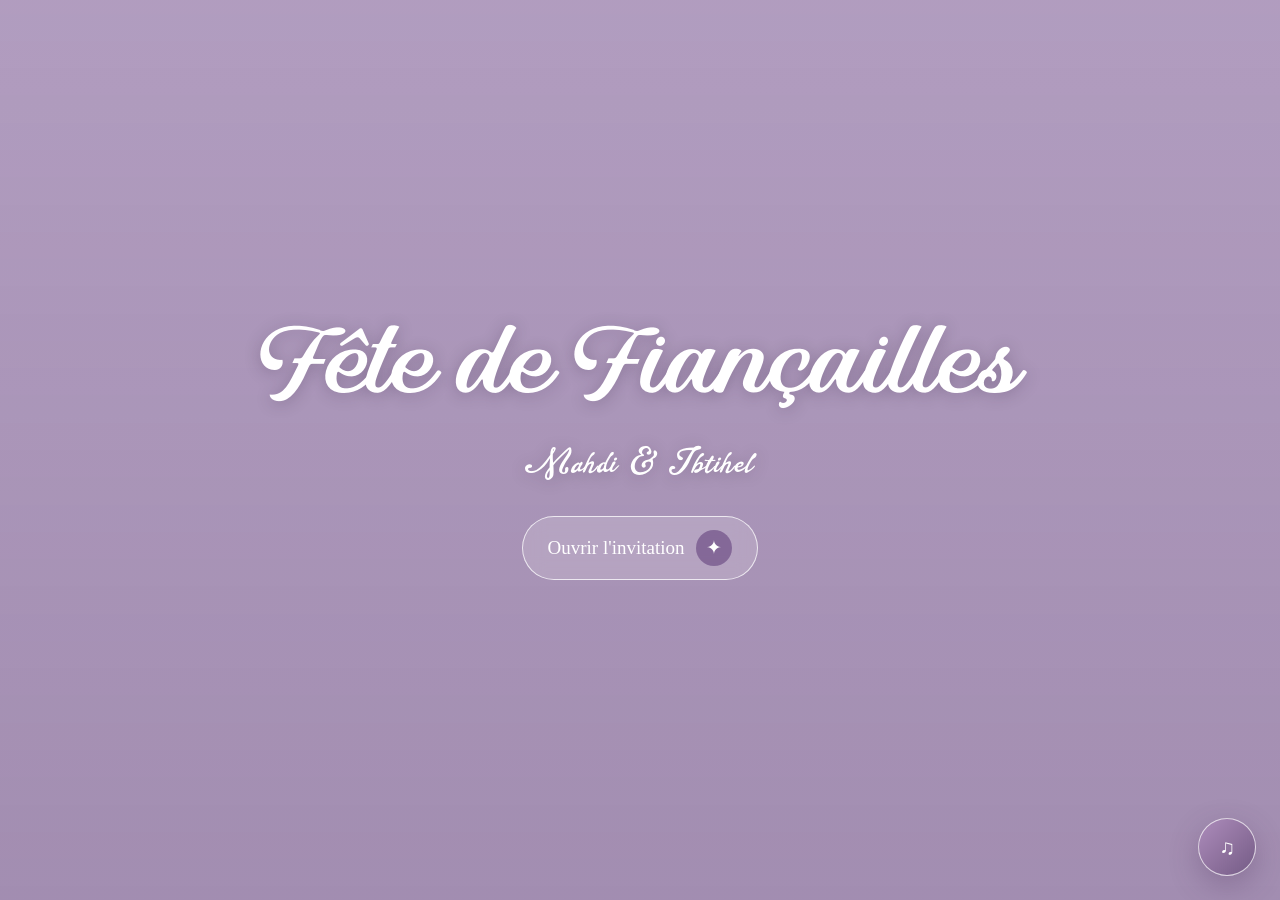
<file: index.html>
<html lang="ar" dir="rtl">

<head>

  <!-- =========================================
       BASIC SETTINGS
  ========================================== -->

  <meta charset="UTF-8">

  <meta
    name="viewport"
    content="width=device-width, initial-scale=1.0"
  >

  <meta
    name="theme-color"
    content="#b9a4c7"
  >


  <!-- =========================================
       TITLE & DESCRIPTION
  ========================================== -->

  <title>Fête de Fiançailles — Mahdi & Ibtihel</title>

  <meta
    name="description"
    content="Vous êtes chaleureusement invités à célébrer la fête de fiançailles de Mahdi & Ibtihel."
  >


  <!-- =========================================
       OPEN GRAPH
       WHATSAPP / FACEBOOK / MESSENGER
  ========================================== -->

  <meta
    property="og:type"
    content="website"
  >

  <meta
    property="og:title"
    content="Fête de Fiançailles — Mahdi & Ibtihel"
  >

  <meta
    property="og:description"
    content="Vous êtes chaleureusement invités à célébrer notre fête de fiançailles."
  >

  <meta
    property="og:url"
    content="https://fete-de-fiancailles.vercel.app/"
  >

  <meta
    property="og:image"
    content="https://fete-de-fiancailles.vercel.app/assets/preview-image.webp"
  >

  <meta
    property="og:image:secure_url"
    content="https://fete-de-fiancailles.vercel.app/assets/preview-image.webp"
  >

  <meta
    property="og:image:type"
    content="image/png"
  >

  <meta
    property="og:image:width"
    content="1200"
  >

  <meta
    property="og:image:height"
    content="630"
  >

  <meta
    property="og:site_name"
    content="Fête de Fiançailles"
  >


  <!-- =========================================
       TWITTER / SOCIAL PREVIEW
  ========================================== -->

  <meta
    name="twitter:card"
    content="summary_large_image"
  >

  <meta
    name="twitter:title"
    content="Fête de Fiançailles — Mahdi & Ibtihel"
  >

  <meta
    name="twitter:description"
    content="Vous êtes chaleureusement invités à célébrer notre fête de fiançailles."
  >

  <meta
    name="twitter:image"
    content="https://fete-de-fiancailles.vercel.app/assets/preview-image.webp"
  >


  <!-- =========================================
       CSS
  ========================================== -->

  <link
    rel="stylesheet"
    href="style.css"
  >

</head>


<body>


  <!-- =========================================
       BACKGROUND MUSIC
  ========================================== -->

  <audio
    id="backgroundMusic"
    loop
    autoplay
    preload="metadata"
  >

    <source
      src="assets/song.mp3"
      type="audio/mpeg"
    >

  </audio>


  <!-- =========================================
       MUSIC BUTTON
  ========================================== -->

  <button
    id="musicToggle"
    class="music-toggle"
    aria-label="تشغيل أو إيقاف الموسيقى"
    title="Music"
    type="button"
  >

    <span id="musicIcon">
      ♫
    </span>

  </button>


  <!-- =========================================
       COVER PAGE
  ========================================== -->

  <main
    id="coverPage"
    class="page cover-page"
  >


    <!-- COVER MEDIA -->

    <div class="cover-media">


      <!-- DESKTOP VIDEO -->

      <video
        class="cover-video cover-desktop"
        autoplay
        muted
        loop
        playsinline
        preload="metadata"
      >

        <source
          src="assets/desktop-cover.mp4"
          type="video/mp4"
        >

      </video>

      <!-- MOBILE VIDEO -->

      <video
        class="cover-video cover-mobile"
        autoplay
        muted
        loop
        playsinline
        preload="metadata"
      >

        <source
          src="assets/mobile-cover.mp4"
          type="video/mp4"
        >

      </video>


    </div>


    <!-- COVER OVERLAY -->

    <div class="cover-overlay"></div>


    <!-- COVER CONTENT -->

    <div class="cover-content">


      <h1>
        Fête de Fiançailles
      </h1>


      <p class="cover-subtitle">

        Mahdi

        <span>&</span>

        Ibtihel

      </p>


      <button
        id="openInvitation"
        class="open-btn"
        type="button"
      >

        <span class="open-icon">
          ✦
        </span>

        <span>
          Ouvrir l'invitation
        </span>

      </button>


    </div>


  </main>


  <!-- =========================================
       INVITATION PAGE
  ========================================== -->

  <!--
       IMPORTANT:
       No aria-hidden here.

       inert prevents the hidden invitation
       from receiving focus or interaction.
  -->

  <main
    id="invitationPage"
    class="page invitation-page"
    inert
  >


    <!-- FALLING PETALS -->

    <div id="petals"></div>


    <!-- =========================================
         INVITATION CARD
    ========================================== -->

    <article class="invitation-card">


      <!-- CARD DECORATIONS -->

      <div
        class="card-decoration decoration-top"
      ></div>

      <div
        class="card-decoration decoration-bottom"
      ></div>


      <!-- =========================================
           INVITATION INTRO
      ========================================== -->

      <section class="invitation-intro">


        <div class="basmala">

          بِسْمِ اللهِ الرَّحْمَنِ الرَّحِيمِ

        </div>


        <div class="mini-divider">

          ❀ ─── ❀ ─── ❀

        </div>


        <p class="verse">

          ﴿ وَمِنْ آيَاتِهِ أَنْ خَلَقَ لَكُم مِّنْ أَنْفُسِكُمْ أَزْوَاجًا
          لِّتَسْكُنُوا إِلَيْهَا وَجَعَلَ بَيْنَكُم مَّوَدَّةً وَرَحْمَةً ﴾

        </p>


        <div class="separator">

          ✦

        </div>


        <p class="message">

          موش كل يوم نتخطبوا، و موش مع أي عبد نفرحوا..

          أحنا اخترنا بعضنا و اخترناكم انتوما بش تشاركونا فرحتنا
          و أول خطوة في ثنيتنا.

          جيبوا ضحكتكم المزيانة معاكم
          و حضروا رواحكم للشطيح.

        </p>


        <div class="flowers-divider">

          ❀ ✿ ❀

        </div>


      </section>


      <!-- =========================================
           EVENT DETAILS
      ========================================== -->

      <section class="details-grid">


        <!-- LOCATION -->

        <a
          href="https://maps.app.goo.gl/2G6iGyXoma5h1pgb8"
          target="_blank"
          rel="noopener noreferrer"
          class="location-card"
          aria-label="Ouvrir Espace Layali Al Ons dans Google Maps"
        >


          <div class="location-header">


            <div class="location-info">

              <span class="location-label">
                Localisation
              </span>

              <strong>
                Espace Layali Al Ons - Manouba
              </strong>

            </div>


            <div class="location-icon">
              ✦
            </div>


          </div>


          <!-- GOOGLE MAP -->

          <div class="map-preview">

            <iframe
              src="https://www.google.com/maps/embed?pb=!1m18!1m12!1m3!1d249.313305758069!2d10.078244500000002!3d36.805627000000015!2m3!1f0!2f0!3f0!3m2!1i1024!2i768!4f13.1!3m3!1m2!1s0x12fd2d8ac33c9e6f%3A0x523dadc90608170!2sEspace%20%22Layali%20Al%20Ons%22%20Manouba!5e1!3m2!1sfr!2stn!4v1787568791720!5m2!1sfr!2stn"
              width="600"
              height="450"
              style="border: 0;"
              allowfullscreen
              loading="lazy"
              referrerpolicy="strict-origin-when-cross-origin"
              title="Espace Layali Al Ons - Manouba"
            ></iframe>

          </div>


          <div class="open-map">

            <span class="map-arrow">
              ←
            </span>

            <span>
              Voir sur Google Maps
            </span>

          </div>


        </a>


        <!-- DATE -->

        <div class="detail-box">

          <span class="detail-symbol">
            ✦
          </span>

          <span class="detail-label">
            Date
          </span>

          <strong>
            Samedi 26 septembre 2026
          </strong>

        </div>


        <!-- TIME -->

        <div class="detail-box">

          <span class="detail-symbol">
            ◷
          </span>

          <span class="detail-label">
            Heure
          </span>

          <strong>
            20h00
          </strong>

        </div>


      </section>


      <!-- =========================================
           COUPLE VIDEO
      ========================================== -->

      <section class="memory-section">


        <video
          src="assets/couple.mp4"
          class="couple-photo"
          aria-label="Mahdi et Ibtihel"
          autoplay
          muted
          loop
          playsinline
          preload="metadata"
        ></video>


        <p class="save-date">

          Save the date

        </p>


        <img
          src="assets/stamp.png"
          alt="Mahdi et Ibtihel"
          class="bottom-stamp"
          loading="lazy"
          decoding="async"
        >


      </section>


    </article>


    <!-- =========================================
         BACK BUTTON
    ========================================== -->

    <div class="back-wrapper">


      <button
        id="goBackBtn"
        class="go-back-btn"
        type="button"
      >

        Retour

      </button>


    </div>


  </main>


  <!-- =========================================
       JAVASCRIPT
  ========================================== -->

  <script
    src="script.js"
    defer
  ></script>


</body>

</html>
</file>
<file: style.css>
/* =========================================
   GLOBAL
========================================= */

* {
  box-sizing: border-box;
}

html {
  scroll-behavior: smooth;
}

body {
  margin: 0;
  min-height: 100vh;
  overflow-x: hidden;

  color: #57495f;

  background:
    radial-gradient(
      circle at 10% 10%,
      rgba(225, 210, 239, 0.8),
      transparent 28%
    ),
    radial-gradient(
      circle at 90% 80%,
      rgba(215, 200, 234, 0.75),
      transparent 30%
    ),
    #e9e5ee;

  font-family: "Amiri", serif;
}

img,
video,
iframe {
  max-width: 100%;
}

button {
  font: inherit;
}

.page {
  min-height: 100vh;
}


/* =========================================
   CUSTOM FONTS
========================================= */

@font-face {
  font-family: "SignFont2";

  src:
    url("./fonts/Sunset\ Palm\ -\ Script\ Trial.otf")
    format("opentype");
}

@font-face {
  font-family: "SignFont3";

  src:
    url("./fonts/Artisan\ Script.otf")
    format("opentype");
}


/* =========================================
   COVER PAGE
========================================= */

.cover-page {
  position: relative;

  display: grid;
  place-items: center;

  width: 100%;
  min-height: 100vh;

  overflow: hidden;

  background: #b9a4c7;
}


/* =========================================
   COVER MEDIA
========================================= */

.cover-media,
.cover-video,
.cover-fallback {
  position: absolute;

  inset: 0;

  width: 100%;
  height: 100%;
}

.cover-video,
.cover-fallback {
  object-fit: cover;
}

.cover-fallback {
  z-index: 0;
}

.cover-video {
  z-index: 1;
}

.cover-mobile,
.cover-mobile-fallback {
  display: none;
}


/* =========================================
   COVER OVERLAY
========================================= */

.cover-overlay {
  position: absolute;

  inset: 0;

  z-index: 2;

  background:
    linear-gradient(
      180deg,
      rgba(40, 26, 55, 0.05),
      rgba(61, 40, 78, 0.18)
    );

  backdrop-filter: blur(0.2px);
}


/* =========================================
   COVER CONTENT
========================================= */

.cover-content {
  position: relative;

  z-index: 3;

  width: 100%;

  padding: 35px 20px;

  text-align: center;

  color: #ffffff;

  text-shadow:
    0 2px 16px
    rgba(45, 28, 57, 0.25);
}

.cover-subtitle {
  margin: 0;

  font-family:
    "SignFont2",
    serif;

  font-size: 40px;

  font-weight: 400;

  letter-spacing: 0.5px;
}

.cover-content h1 {
  margin: 10px 0 18px;

  font-family:
    "SignFont3",
    serif;

  font-size:
    clamp(62px, 8vw, 120px);

  font-weight: 500;

  line-height: 0.9;
}


/* =========================================
   OPEN BUTTON
========================================= */

.open-btn {
  display: inline-flex;

  align-items: center;

  gap: 12px;

  margin-top: 32px;

  padding: 13px 25px;

  border:
    1px solid
    rgba(255, 255, 255, 0.75);

  border-radius: 999px;

  background:
    rgba(255, 255, 255, 0.15);

  color: #ffffff;

  cursor: pointer;

  backdrop-filter: blur(10px);

  transition: 0.35s ease;

  font-family:
    "Cormorant Garamond",
    serif;

  font-size: 19px;
}

.open-btn:hover {
  transform:
    translateY(-3px)
    scale(1.02);

  background:
    rgba(255, 255, 255, 0.28);
}

.open-icon {
  display: grid;

  place-items: center;

  width: 36px;
  height: 36px;

  border-radius: 50%;

  background:
    rgba(112, 80, 135, 0.7);
}


/* =========================================
   INVITATION PAGE
========================================= */

.invitation-page {
  position: relative;

  display: none;

  width: 100%;

  padding: 60px 20px 70px;
}

.invitation-page.active {
  display: block;

  animation:
    reveal 0.8s ease both;
}

@keyframes reveal {
  from {
    opacity: 0;

    transform:
      translateY(20px);
  }

  to {
    opacity: 1;

    transform: none;
  }
}


/* =========================================
   INVITATION CARD
========================================= */

.invitation-card {
  position: relative;

  width:
    min(100%, 980px);

  margin: 0 auto;

  padding: 70px 70px 60px;

  overflow: hidden;

  border:
    1px solid
    rgba(135, 102, 155, 0.18);

  border-radius: 34px;

  background:
    linear-gradient(
      135deg,
      rgba(255, 255, 255, 0.93),
      rgba(244, 240, 248, 0.95)
    );

  box-shadow:
    0 25px 80px
    rgba(72, 48, 91, 0.17);
}

.invitation-card::before,
.invitation-card::after {
  content: "";

  position: absolute;

  width: 230px;
  height: 230px;

  border:
    1px solid
    rgba(153, 116, 171, 0.2);

  border-radius: 50%;

  pointer-events: none;
}

.invitation-card::before {
  top: -130px;
  right: -110px;
}

.invitation-card::after {
  bottom: -145px;
  left: -100px;
}


/* =========================================
   CARD DECORATIONS
========================================= */

.card-decoration {
  position: absolute;

  width: 230px;
  height: 120px;

  opacity: 0.13;

  background:
    radial-gradient(
      circle at center,
      #a87cb5 2px,
      transparent 3px
    );

  background-size: 28px 28px;

  pointer-events: none;
}

.decoration-top {
  top: 20px;
  left: 20px;
}

.decoration-bottom {
  right: 20px;
  bottom: 20px;
}


/* =========================================
   INVITATION TEXT
========================================= */

.invitation-intro {
  position: relative;

  z-index: 1;

  text-align: center;
}

.basmala {
  margin-bottom: 17px;

  font-size:
    clamp(27px, 4vw, 44px);

  font-weight: 700;
}

.mini-divider {
  margin-bottom: 25px;

  color: #9a77a8;

  font-size: 16px;

  letter-spacing: 5px;
}

.verse {
  max-width: 790px;

  margin: 0 auto;

  color: #62536b;

  font-size:
    clamp(22px, 3vw, 34px);

  line-height: 2.05;
}

.separator {
  margin: 25px 0;

  color: #9b78a8;

  font-size: 28px;
}

.message {
  max-width: 760px;

  margin: 0 auto;

  color: #5c5063;

  font-size:
    clamp(20px, 2.5vw, 29px);

  line-height: 2.05;
}

.flowers-divider {
  margin: 30px 0 40px;

  color: #a17aad;

  font-size: 27px;
}


/* =========================================
   EVENT DETAILS
========================================= */

.details-grid {
  position: relative;

  z-index: 1;

  display: grid;

  grid-template-columns:
    1fr
    1fr
    1.25fr;

  gap: 14px;

  width: 100%;

  margin: 0 auto;

  direction: rtl;

  align-items: stretch;
}


/* =========================================
   DATE AND TIME
========================================= */

.detail-box {
  display: flex;

  flex-direction: column;

  align-items: center;
  justify-content: center;

  min-width: 0;

  min-height: 185px;

  padding: 24px 18px;

  text-align: center;

  gap: 8px;

  border:
    1px solid
    rgba(151, 112, 170, 0.22);

  border-radius: 26px;

  background:
    linear-gradient(
      135deg,
      rgba(255, 255, 255, 0.68),
      rgba(255, 255, 255, 0.32)
    );

  box-shadow:
    0 10px 30px
    rgba(72, 48, 91, 0.05);

  transition:
    transform 0.3s ease,
    box-shadow 0.3s ease;
}

.detail-box:hover {
  transform:
    translateY(-4px);

  box-shadow:
    0 18px 35px
    rgba(72, 48, 91, 0.1);
}

.detail-symbol {
  display: flex;

  align-items: center;
  justify-content: center;

  width: 38px;
  height: 38px;

  border-radius: 50%;

  background:
    rgba(180, 141, 192, 0.12);

  color: #a57bb3;

  font-size: 18px;
}

.detail-label {
  color: #9b79a6;

  font-size: 17px;

  letter-spacing: 0.3px;
}

.detail-box strong {
  max-width: 100%;

  color: #57495f;

  font-size: 20px;

  font-weight: 700;

  line-height: 1.55;

  overflow-wrap: break-word;
}


/* =========================================
   LOCATION CARD
========================================= */

.location-card {
  position: relative;

  display: flex;

  flex-direction: column;

  min-width: 0;

  height: 100%;

  overflow: hidden;

  border:
    1px solid
    rgba(151, 112, 170, 0.22);

  border-radius: 26px;

  background:
    linear-gradient(
      135deg,
      rgba(255, 255, 255, 0.96),
      rgba(244, 240, 248, 0.96)
    );

  color: inherit;

  text-decoration: none;

  cursor: pointer;

  isolation: isolate;

  box-shadow:
    0 8px 20px
    rgba(72, 48, 91, 0.06);

  transition:
    transform 0.3s ease,
    box-shadow 0.3s ease;
}

.location-card:hover {
  transform:
    translateY(-3px);

  box-shadow:
    0 14px 28px
    rgba(72, 48, 91, 0.1);
}


/* =========================================
   LOCATION HEADER
========================================= */

.location-header {
  position: relative;

  z-index: 3;

  display: flex;

  align-items: center;

  justify-content: center;

  gap: 18px;

  min-height: 74px;

  padding: 12px 16px;

  background:
    rgba(250, 248, 252, 0.98);

  text-align: center;
}

.location-icon {
  display: flex;

  flex-shrink: 0;

  align-items: center;

  justify-content: center;

  width: 38px;

  height: 38px;

  border-radius: 50%;

  background:
    rgba(180, 141, 192, 0.15);

  color: #a57bb3;

  font-size: 17px;
}

.location-info {
  display: flex;

  flex-direction: column;

  min-width: 0;

  text-align: left;
}

.location-label {
  margin-bottom: 2px;

  color: #9b79a6;

  font-size: 14px;
}

.location-info strong {
  color: #57495f;

  font-size: 16px;

  line-height: 1.35;

  overflow-wrap: break-word;
}


/* =========================================
   MAP
========================================= */

.map-preview {
  position: relative;

  z-index: 1;

  flex: 1;

  width: 100%;

  min-height: 0;

  overflow: hidden;

  background: #e5e1e8;
}

.map-preview iframe {
  display: block;

  position: absolute;

  top: 0;
  left: 0;

  width: 100%;
  height: 100%;

  border: 0;

  pointer-events: none;

  transform:
    translateZ(0);

  filter:
    saturate(0.8)
    contrast(0.96)
    brightness(1.04);
}


/* =========================================
   OPEN GOOGLE MAPS
========================================= */

.open-map {
  position: relative;

  z-index: 4;

  display: flex;

  align-items: center;

  justify-content: center;

  gap: 8px;

  min-height: 36px;

  padding: 9px;

  background:
    rgba(255, 255, 255, 0.96);

  color: #715875;

  font-size: 13px;

  text-align: center;

  backdrop-filter: blur(8px);
}

.map-arrow {
  font-size: 17px;
}


/* =========================================
   MEMORY SECTION
========================================= */

.memory-section {
  position: relative;

  z-index: 1;

  display: flex;

  flex-direction: column;

  align-items: center;

  width: 100%;

  margin-top: 55px;
}

.couple-photo {
  display: block;

  width:
    min(100%, 620px);

  height: auto;

  object-fit: cover;

  object-position: center;

  border-radius: 20px;

  box-shadow:
    0 18px 45px
    rgba(72, 48, 91, 0.16);
}

.save-date {
  margin: 22px 0 14px;

  color: #66546e;

  font-family:
    "SignFont2",
    serif;

  font-size: 50px;

  letter-spacing: 1px;

  text-align: center;
}

.bottom-stamp {
  width: 82px;

  height: 82px;

  object-fit: contain;

  filter:
    drop-shadow(
      0 8px 10px
      rgba(86, 53, 39, 0.22)
    );
}


/* =========================================
   BACK BUTTON
========================================= */

.back-wrapper {
  display: flex;

  justify-content: center;

  padding-top: 28px;
}

.go-back-btn {
  padding: 11px 29px;

  border:
    1px solid #715875;

  border-radius: 999px;

  background:
    rgba(255, 255, 255, 0.45);

  color: #5d4a61;

  cursor: pointer;

  transition: 0.3s;
}

.go-back-btn:hover {
  transform:
    translateY(-2px);

  background: #725a77;

  color: #ffffff;
}


/* =========================================
   MUSIC BUTTON
========================================= */

.music-toggle {
  position: fixed;

  right: 24px;

  bottom: 24px;

  z-index: 1000;

  display: flex;

  align-items: center;

  justify-content: center;

  width: 58px;

  height: 58px;

  border:
    1px solid
    rgba(255, 255, 255, 0.7);

  border-radius: 50%;

  background:
    linear-gradient(
      135deg,
      #ad8cbb,
      #745b85
    );

  color: #ffffff;

  font-size: 21px;

  cursor: pointer;

  box-shadow:
    0 10px 30px
    rgba(75, 48, 90, 0.3);

  transition: 0.3s;
}

.music-toggle:hover {
  transform:
    scale(1.08);
}


/* =========================================
   FALLING PETALS
========================================= */

#petals {
  position: fixed;

  top: 0;
  left: 0;

  z-index: 20;

  width: 100%;

  height: 100%;

  overflow: hidden;

  pointer-events: none;
}

.petal {
  position: absolute;

  top: -40px;

  width: 13px;

  height: 20px;

  border-radius:
    70% 30% 70% 30%;

  background:
    linear-gradient(
      135deg,
      #f5d9ef,
      #c89bc8
    );

  opacity: 0.8;

  animation:
    fall linear forwards;

  will-change:
    transform,
    opacity;
}

@keyframes fall {
  to {
    transform:
      translate(
        var(--x),
        var(--fall-distance)
      )
      rotate(540deg);

    opacity: 0.15;
  }
}


/* =========================================
   TABLET
========================================= */

@media (max-width: 850px) {

  .invitation-page {
    padding:
      40px 16px 60px;
  }

  .invitation-card {
    padding:
      55px 35px 50px;
  }

  .details-grid {
    grid-template-columns:
      1fr 1fr;

    gap: 14px;
  }

  .location-card {
    grid-column: 1 / -1;

    height: 210px;
  }

  .detail-box {
    min-height: 160px;
  }

}


/* =========================================
   MOBILE
========================================= */

@media (max-width: 700px) {

  .cover-desktop,
  .cover-desktop-fallback {
    display: none;
  }

  .cover-mobile,
  .cover-mobile-fallback {
    display: block;
  }

  .cover-content {
    padding:
      25px 16px;
  }

  .cover-content h1 {
    font-size:
      clamp(58px, 18vw, 82px);
  }

  .cover-subtitle {
    font-size:
      clamp(28px, 8vw, 35px);
  }

  .open-btn {
    margin-top: 25px;

    padding:
      12px 22px;

    font-size: 17px;
  }


  .invitation-page {
    padding:
      25px 12px 50px;
  }

  .invitation-card {
    width: 100%;

    padding:
      42px 20px 42px;

    border-radius: 26px;
  }


  .basmala {
    font-size:
      clamp(25px, 7vw, 30px);
  }

  .mini-divider {
    margin-bottom: 18px;

    font-size: 13px;
  }

  .verse {
    font-size:
      clamp(19px, 5.5vw, 23px);

    line-height: 1.9;
  }

  .separator {
    margin: 20px 0;

    font-size: 24px;
  }

  .message {
    font-size:
      clamp(18px, 5vw, 22px);

    line-height: 1.9;
  }

  .flowers-divider {
    margin:
      25px 0 30px;

    font-size: 24px;
  }


  .details-grid {
    grid-template-columns: 1fr;

    gap: 13px;
  }


  .detail-box {
    min-height: 125px;

    padding:
      18px 15px;

    border-radius: 24px;
  }

  .detail-symbol {
    width: 36px;

    height: 36px;

    font-size: 17px;
  }

  .detail-label {
    font-size: 16px;
  }

  .detail-box strong {
    font-size: 19px;
  }


  .location-card {
    grid-column: auto;

    height: 230px;

    border-radius: 24px;
  }

  .location-header {
    min-height: 70px;

    padding:
      13px 14px;
  }

  .location-icon {
    width: 40px;

    height: 40px;

    font-size: 18px;
  }

  .location-label {
    font-size: 14px;
  }

  .location-info strong {
    font-size: 17px;
  }

  .open-map {
    padding: 10px;

    font-size: 14px;
  }


  .memory-section {
    margin-top: 40px;
  }

  .couple-photo {
    width: 100%;

    border-radius: 18px;
  }

  .save-date {
    margin:
      20px 0 12px;

    font-size:
      clamp(36px, 11vw, 25px);
  }

  .bottom-stamp {
    width: 70px;

    height: 70px;
  }


  .back-wrapper {
    padding-top: 24px;
  }


  .music-toggle {
    right: 15px;

    bottom: 15px;

    width: 50px;

    height: 50px;

    font-size: 18px;
  }


  .card-decoration {
    width: 130px;
  }

  .decoration-top {
    top: 10px;

    left: 10px;
  }

  .decoration-bottom {
    right: 10px;

    bottom: 10px;
  }

}


/* =========================================
   SMALL MOBILE
========================================= */

@media (max-width: 400px) {

  .invitation-page {
    padding:
      16px 8px 40px;
  }

  .invitation-card {
    padding:
      35px 15px;

    border-radius: 22px;
  }

  .verse {
    font-size: 19px;
  }

  .message {
    font-size: 18px;
  }

  .detail-box {
    min-height: 115px;
  }

  .detail-box strong {
    font-size: 18px;
  }

  .location-card {
    height: 210px;
  }

  .location-info strong {
    font-size: 16px;
  }

}


/* =========================================
   DESKTOP FALLBACK
========================================= */

@media (min-width: 701px) {

  .cover-desktop-fallback {
    display: block;
  }

}
</file>
